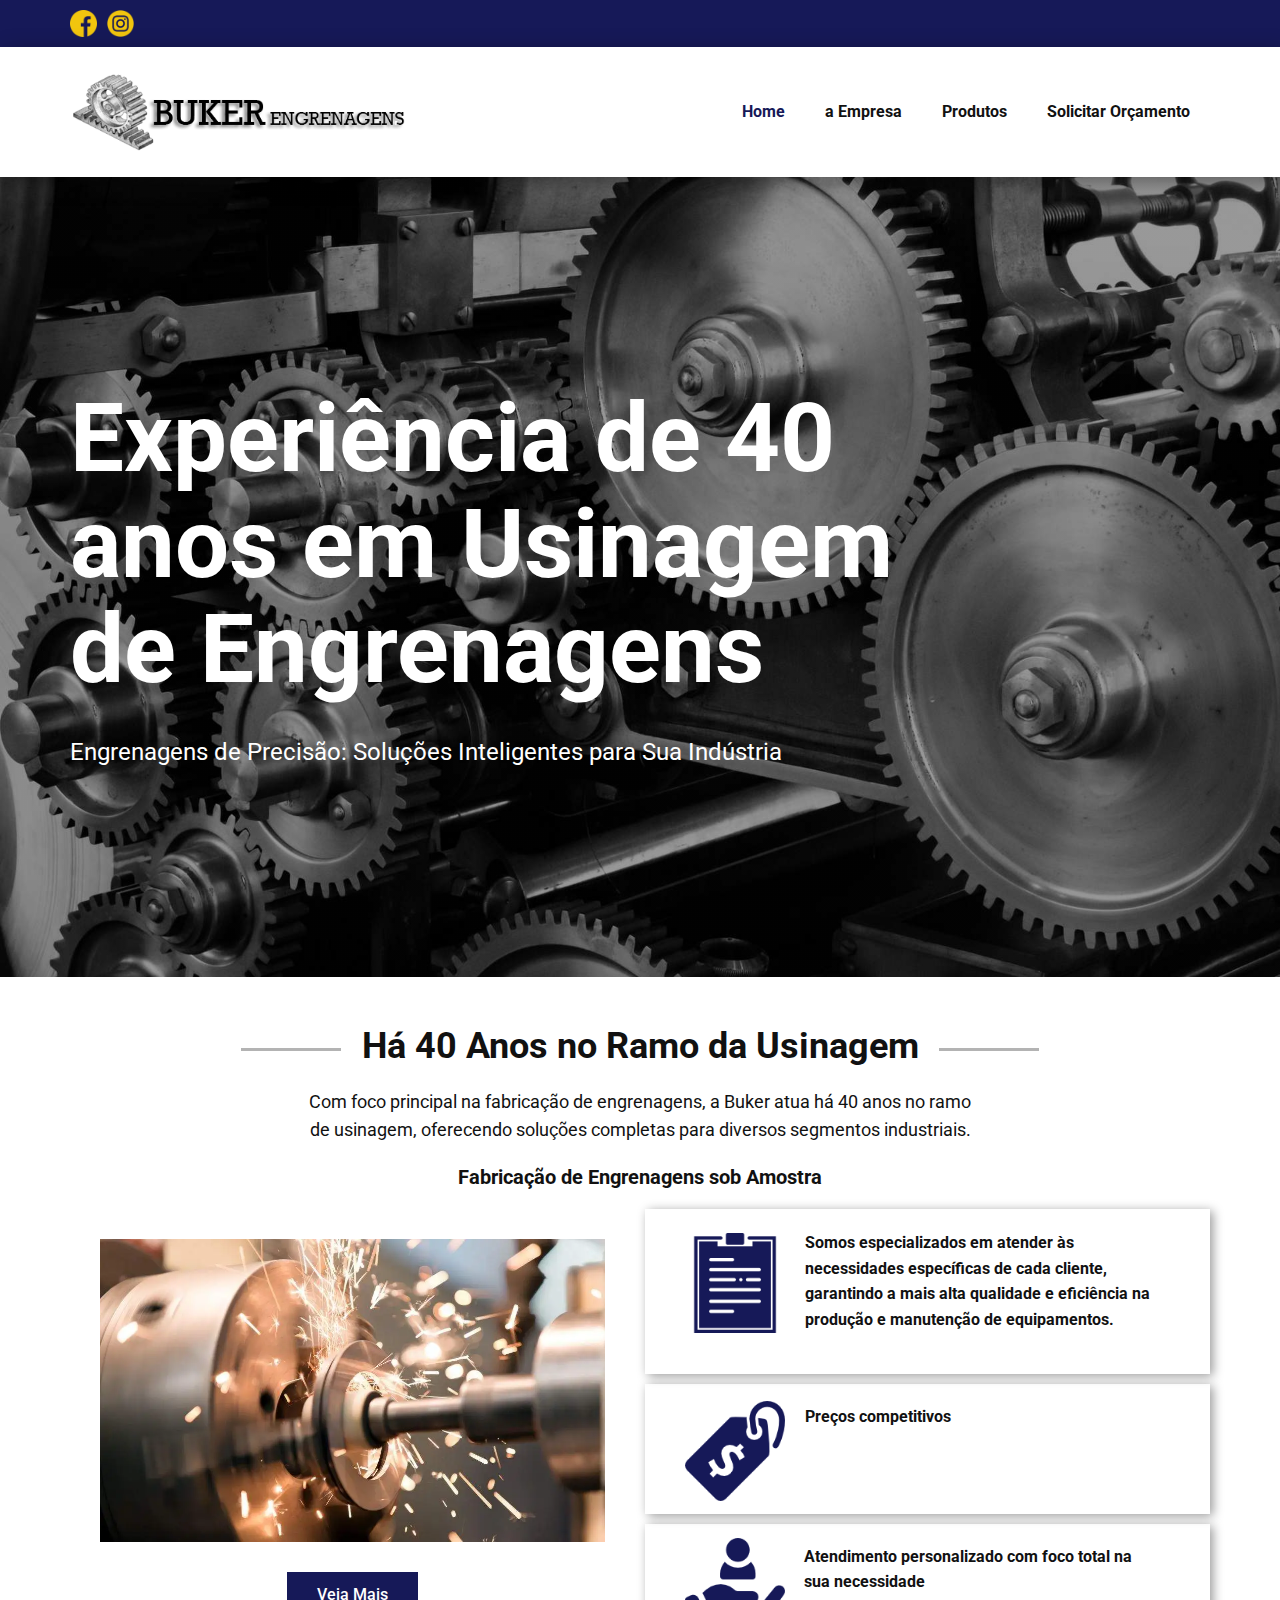
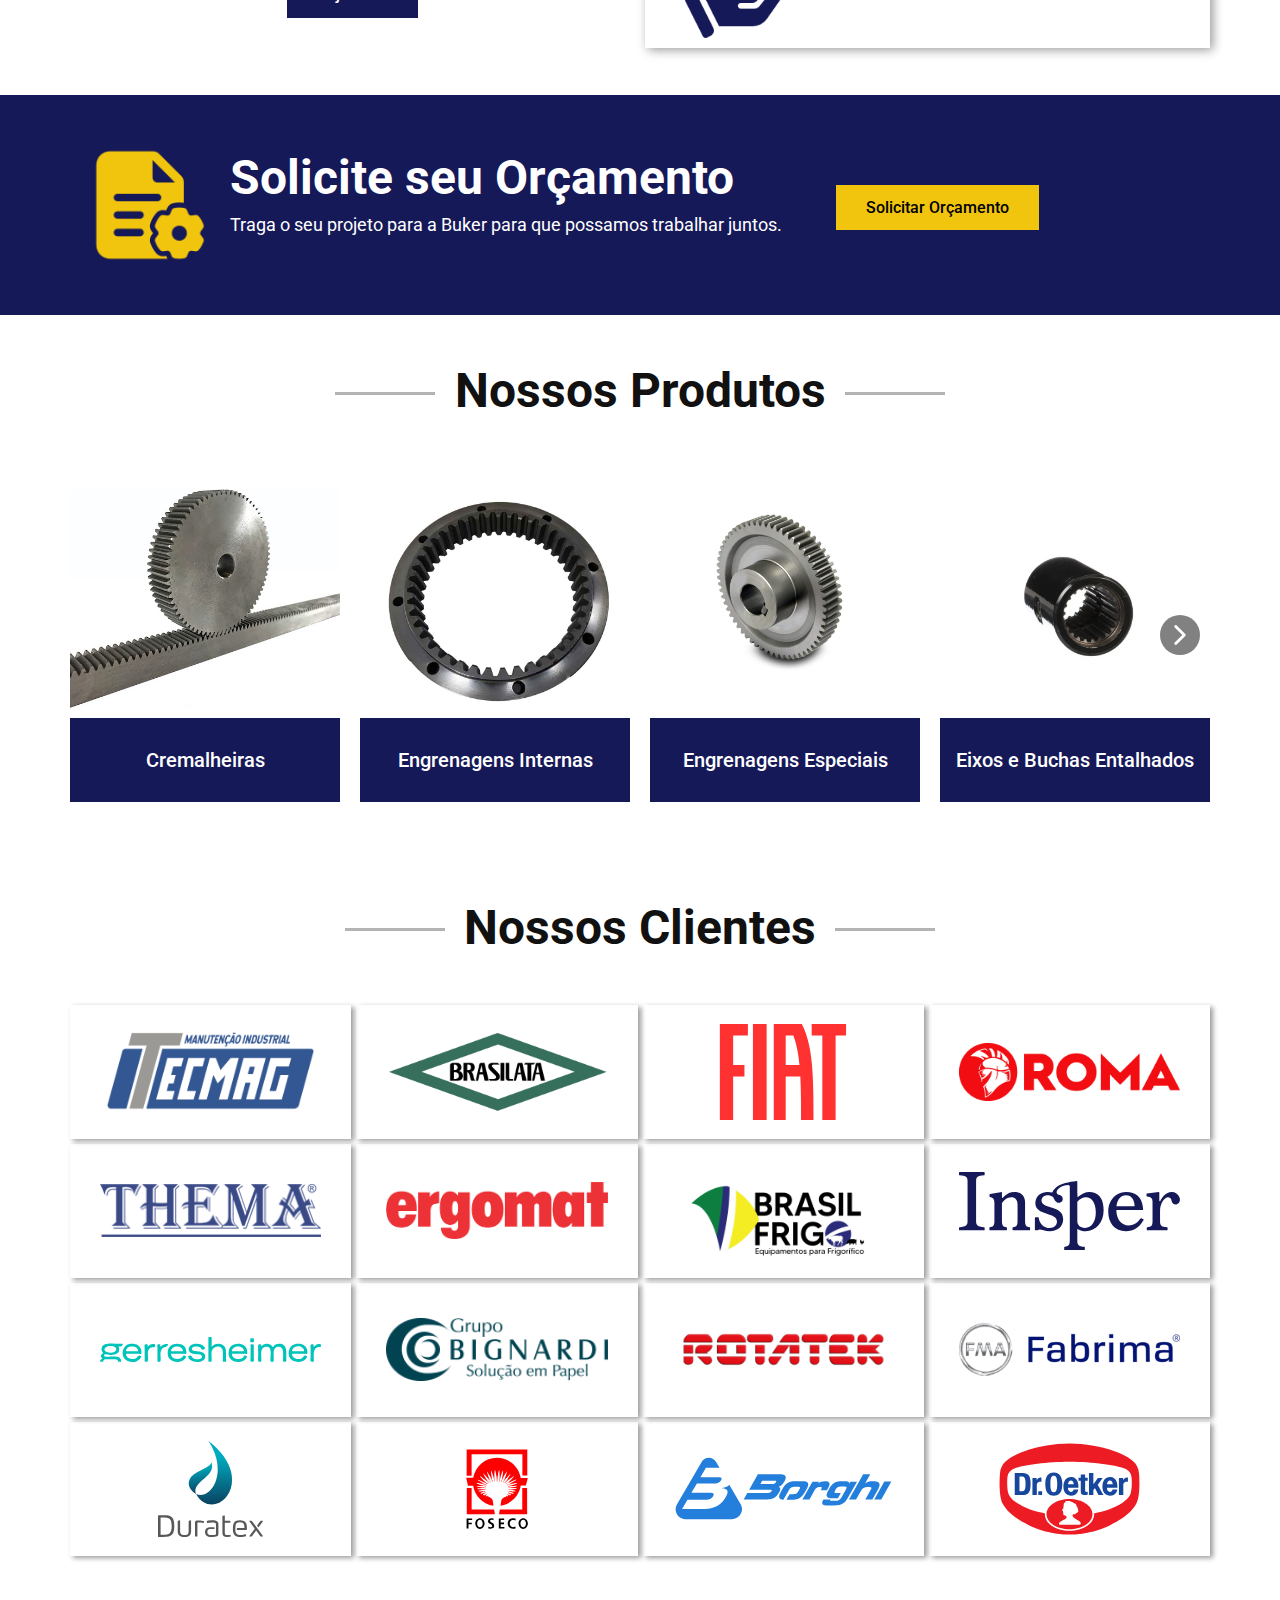
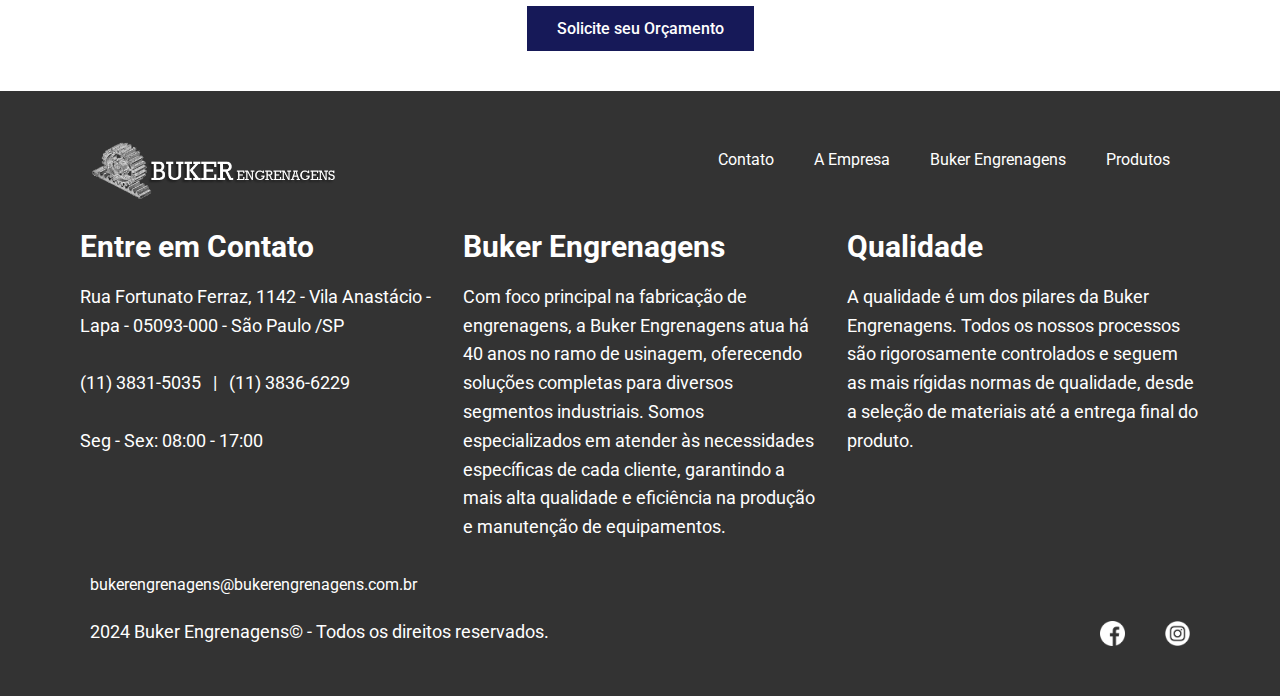
<file: index.html>
<!DOCTYPE html>
<html style="font-size: 16px;" lang="pt"><head>
    <meta name="viewport" content="width=device-width, initial-scale=1.0">
    <meta charset="utf-8">
    <meta name="keywords" content="​Sample Headline">
    <meta name="description" content="">
    <title>Buker Engrenagens</title>
    <link rel="stylesheet" href="nicepage.css" media="screen">
<link rel="stylesheet" href="Buker-Engrenagens.css" media="screen">
    <script class="u-script" type="text/javascript" src="jquery.js" defer=""></script>
    <script class="u-script" type="text/javascript" src="nicepage.js" defer=""></script>
    <meta name="generator" content="Nicepage 5.12.7, nicepage.com">
    <link id="u-theme-google-font" rel="stylesheet" href="https://fonts.googleapis.com/css?family=Roboto:100,100i,300,300i,400,400i,500,500i,700,700i,900,900i">
    
    
    
    
    
    
    
    <script type="application/ld+json">{
		"@context": "http://schema.org",
		"@type": "Organization",
		"name": "Site1",
		"logo": "images/logo1.png",
		"sameAs": [
				"https://facebook.com/name",
				"https://www.instagram.com/name"
		]
}</script>
    <meta name="theme-color" content="#478ac9">
    <meta property="og:title" content="Buker Engrenagens">
    <meta property="og:description" content="">
    <meta property="og:type" content="website">
  <meta data-intl-tel-input-cdn-path="intlTelInput/"></head>
  <body data-home-page="Buker-Engrenagens.html" data-home-page-title="Buker Engrenagens" class="u-body u-xl-mode" data-lang="pt"><header class="u-align-left u-clearfix u-header u-section-row-container" id="sec-3bf4"><div class="u-section-rows">
        <div class="u-custom-color-1 u-hidden-md u-hidden-sm u-hidden-xs u-section-row u-section-row-1" id="sec-46aa">
          <div class="u-clearfix u-sheet u-sheet-1">
            <div class="u-social-icons u-spacing-10 u-social-icons-1">
              <a class="u-social-url" title="facebook" target="_blank" href="https://facebook.com/name"><span class="u-file-icon u-icon u-social-facebook u-social-icon u-text-palette-3-base u-icon-1"><img src="images/1384005-962ef590.png" alt=""></span>
              </a>
              <a class="u-social-url" title="instagram" target="_blank" href="https://www.instagram.com/name"><span class="u-file-icon u-icon u-social-icon u-social-instagram u-text-palette-3-base u-icon-2"><img src="images/3670274-ac657be0.png" alt=""></span>
              </a>
            </div>
          </div>
          
          
          
          
          
        </div>
        <div class="u-box-shadow u-section-row u-sticky u-sticky-5c67 u-section-row-2" id="sec-37e8">
          <div class="u-clearfix u-sheet u-sheet-2">
            <a href="https://nicepage.com" class="u-image u-logo u-image-1" data-image-width="452" data-image-height="106" data-href="Buker-Engrenagens.html">
              <img src="images/logo1.png" class="u-logo-image u-logo-image-1" data-image-width="80" alt="Logo Buker Engrenagens">
            </a>
            <nav data-position="" class="u-menu u-menu-one-level u-offcanvas u-menu-1">
              <div class="menu-collapse" style="font-size: 1rem; letter-spacing: 0px; font-weight: 700;">
                <a class="u-button-style u-custom-active-border-color u-custom-border u-custom-border-color u-custom-borders u-custom-hover-border-color u-custom-left-right-menu-spacing u-custom-padding-bottom u-custom-text-active-color u-custom-text-color u-custom-text-hover-color u-custom-top-bottom-menu-spacing u-nav-link" href="#" style="padding: 4px 6px; font-size: calc(1em + 8px);">
                  <svg class="u-svg-link" viewBox="0 0 24 24"><use xmlns:xlink="http://www.w3.org/1999/xlink" xlink:href="#menu-hamburger"></use></svg>
                  <svg class="u-svg-content" version="1.1" id="menu-hamburger" viewBox="0 0 16 16" x="0px" y="0px" xmlns:xlink="http://www.w3.org/1999/xlink" xmlns="http://www.w3.org/2000/svg"><g><rect y="1" width="16" height="2"></rect><rect y="7" width="16" height="2"></rect><rect y="13" width="16" height="2"></rect>
</g></svg>
                </a>
              </div>
              <div class="u-custom-menu u-nav-container">
                <ul class="u-nav u-unstyled u-nav-1"><li class="u-nav-item"><a class="u-button-style u-nav-link u-text-active-custom-color-1 u-text-hover-palette-3-base" href="Buker-Engrenagens.html" style="padding: 10px 20px;">Home</a>
</li><li class="u-nav-item"><a class="u-button-style u-nav-link u-text-active-custom-color-1 u-text-hover-palette-3-base" href="A-Empresa.html" style="padding: 10px 20px;">a Empresa</a>
</li><li class="u-nav-item"><a class="u-button-style u-nav-link u-text-active-custom-color-1 u-text-hover-palette-3-base" href="Produtos.html" style="padding: 10px 20px;">Produtos</a>
</li><li class="u-nav-item"><a class="u-button-style u-nav-link u-text-active-custom-color-1 u-text-hover-palette-3-base" href="Contato.html" style="padding: 10px 20px;">Solicitar Orçamento</a>
</li></ul>
              </div>
              <div class="u-custom-menu u-nav-container-collapse">
                <div class="u-black u-container-style u-inner-container-layout u-opacity u-opacity-95 u-sidenav">
                  <div class="u-inner-container-layout u-sidenav-overflow">
                    <div class="u-menu-close"></div>
                    <ul class="u-align-center u-nav u-popupmenu-items u-unstyled u-nav-2"><li class="u-nav-item"><a class="u-button-style u-nav-link" href="Buker-Engrenagens.html">Home</a>
</li><li class="u-nav-item"><a class="u-button-style u-nav-link" href="A-Empresa.html">a Empresa</a>
</li><li class="u-nav-item"><a class="u-button-style u-nav-link" href="Produtos.html">Produtos</a>
</li><li class="u-nav-item"><a class="u-button-style u-nav-link" href="Contato.html">Solicitar Orçamento</a>
</li></ul>
                  </div>
                </div>
                <div class="u-black u-menu-overlay u-opacity u-opacity-70"></div>
              </div>
            </nav>
          </div>
          
          
          
          
          
        </div>
      </div></header>
    <section class="u-align-left u-clearfix u-image u-shading u-section-1" src="" data-image-width="5655" data-image-height="3775" id="sec-a240">
      <div class="u-clearfix u-sheet u-sheet-1">
        <h1 class="u-text u-title u-text-1"> Experiência de 40 anos em Usinagem de Engrenagens</h1>
        <p class="u-large-text u-text u-text-variant u-text-2"> Engrenagens de Precisão: Soluções Inteligentes para Sua Indústria</p>
      </div>
    </section>
    <section class="u-align-center-lg u-align-center-md u-align-center-xl u-align-left-sm u-align-left-xs u-clearfix u-section-2" data-image-width="2000" data-image-height="1333" id="sec-a765">
      <div class="u-clearfix u-sheet u-sheet-1">
        <h2 class="u-align-center-xs u-text u-text-default u-text-1">Há 40 Anos no Ramo da Usinagem</h2>
        <div class="u-border-3 u-border-grey-30 u-hidden-md u-hidden-sm u-hidden-xs u-line u-line-horizontal u-line-1"></div>
        <div class="u-border-3 u-border-grey-30 u-hidden-md u-hidden-sm u-hidden-xs u-line u-line-horizontal u-line-2"></div>
        <p class="u-text u-text-2"> Com foco principal na fabricação de engrenagens, a Buker atua há 40 anos no ramo de usinagem, oferecendo soluções completas para diversos segmentos industriais.</p>
        <h3 class="u-align-center-xs u-text u-text-3">Fabricação de Engrenagens sob Amostra</h3>
        <div class="u-clearfix u-expanded-width-lg u-expanded-width-md u-expanded-width-sm u-expanded-width-xs u-gutter-10 u-layout-custom-sm u-layout-custom-xs u-layout-wrap u-layout-wrap-1">
          <div class="u-gutter-0 u-layout">
            <div class="u-layout-row">
              <div class="u-size-30-lg u-size-30-xl u-size-60-md u-size-60-sm u-size-60-xs">
                <div class="u-layout-col">
                  <div class="u-align-left u-container-style u-layout-cell u-left-cell u-size-60 u-layout-cell-1">
                    <div class="u-container-layout u-valign-middle-xl u-valign-top-lg u-valign-top-md u-valign-top-sm u-valign-top-xs u-container-layout-1" src="">
                      <img class="u-expanded-width-xl u-image u-image-1" src="images/types-of-machining.jpg.webp" data-image-width="1000" data-image-height="600">
                      <a href="A-Empresa.html" class="u-active-custom-color-1 u-border-none u-btn u-button-style u-hover-palette-3-base u-btn-1">Veja Mais</a>
                    </div>
                  </div>
                </div>
              </div>
              <div class="u-size-30-lg u-size-30-xl u-size-60-md u-size-60-sm u-size-60-xs">
                <div class="u-layout-col">
                  <div class="u-align-left u-container-style u-layout-cell u-right-cell u-size-20 u-layout-cell-2">
                    <div class="u-container-layout u-container-layout-2">
                      <p class="u-text u-text-4"> Somos especializados em atender às necessidades específicas de cada cliente, garantindo a mais alta qualidade e eficiência na produção e manutenção de equipamentos.</p><span class="u-file-icon u-icon u-text-custom-color-1 u-icon-1"><img src="images/149895-c95aa8e6.png" alt=""></span>
                    </div>
                  </div>
                  <div class="u-align-left u-container-style u-layout-cell u-right-cell u-size-20 u-layout-cell-3">
                    <div class="u-container-layout u-container-layout-3"><span class="u-file-icon u-icon u-text-custom-color-1 u-icon-2"><img src="images/1437-469e983c.png" alt=""></span>
                      <p class="u-text u-text-5">Preços competitivos</p>
                    </div>
                  </div>
                  <div class="u-align-left u-container-style u-layout-cell u-right-cell u-size-20 u-layout-cell-4">
                    <div class="u-container-layout u-container-layout-4"><span class="u-file-icon u-icon u-text-custom-color-1 u-icon-3"><img src="images/686348-fe383dad.png" alt=""></span>
                      <p class="u-text u-text-6">Atendimento personalizado com foco total na sua necessidade</p>
                    </div>
                  </div>
                </div>
              </div>
            </div>
          </div>
        </div>
      </div>
    </section>
    <section class="u-clearfix u-custom-color-1 u-section-3" id="sec-63ef">
      <div class="u-clearfix u-sheet u-valign-middle-xs u-sheet-1"><span class="u-file-icon u-icon u-text-palette-3-base u-icon-1"><img src="images/9720920-7d7583ed.png" alt=""></span>
        <h2 class="u-text u-text-default-lg u-text-default-md u-text-default-sm u-text-default-xl u-text-1">Solicite seu Orçamento</h2>
        <p class="u-text u-text-default-lg u-text-default-md u-text-default-sm u-text-default-xl u-text-2">Traga o seu projeto para a Buker para que possamos trabalhar juntos.</p>
        <a href="Contato.html" class="u-active-palette-3-base u-border-none u-btn u-button-style u-hover-white u-palette-3-base u-text-active-black u-text-black u-text-hover-black u-btn-1">Solicitar Orçamento</a>
      </div>
    </section>
    <section class="u-align-center u-clearfix u-section-4" id="sec-e44d">
      <div class="u-clearfix u-sheet u-valign-middle-lg u-valign-middle-md u-valign-middle-sm u-valign-middle-xs u-sheet-1">
        <h2 class="u-text u-text-default u-text-1">Nossos Produtos</h2>
        <div class="u-border-3 u-border-grey-30 u-line u-line-horizontal u-line-1"></div>
        <div class="u-border-3 u-border-grey-30 u-line u-line-horizontal u-line-2"></div>
        <div class="u-expanded-width u-layout-horizontal u-list u-list-1">
          <div class="u-repeater u-repeater-1">
            <div class="u-container-style u-list-item u-repeater-item">
              <div class="u-container-layout u-similar-container u-container-layout-1">
                <img class="u-expanded-width u-image u-image-contain u-image-default u-image-1" src="images/metric_gear_rack.jpg" alt="" data-image-width="500" data-image-height="405">
                <div class="u-align-center-lg u-align-center-md u-align-center-sm u-align-center-xs u-container-style u-custom-color-1 u-expanded-width-lg u-expanded-width-md u-expanded-width-sm u-expanded-width-xs u-group u-shape-rectangle u-group-1">
                  <div class="u-container-layout u-valign-middle u-container-layout-2">
                    <h3 class="u-text u-text-default u-text-2">Cremalheiras</h3>
                  </div>
                </div>
              </div>
            </div>
            <div class="u-container-style u-list-item u-repeater-item">
              <div class="u-container-layout u-similar-container u-container-layout-3">
                <img class="u-expanded-width u-image u-image-contain u-image-default u-image-2" src="images/106059-1.jpg" alt="" data-image-width="800" data-image-height="800">
                <div class="u-align-center-lg u-align-center-md u-align-center-sm u-align-center-xs u-container-style u-custom-color-1 u-expanded-width-lg u-expanded-width-md u-expanded-width-sm u-expanded-width-xs u-group u-shape-rectangle u-group-2">
                  <div class="u-container-layout u-valign-middle u-container-layout-4">
                    <h3 class="u-text u-text-default u-text-3">Engrenagens Internas</h3>
                  </div>
                </div>
              </div>
            </div>
            <div class="u-container-style u-list-item u-repeater-item">
              <div class="u-container-layout u-similar-container u-container-layout-5">
                <img class="u-expanded-width u-image u-image-contain u-image-default u-image-3" src="images/engrenagem-dentes-retos-1024x717.jpg" alt="" data-image-width="1024" data-image-height="717">
                <div class="u-align-center-lg u-align-center-md u-align-center-sm u-align-center-xs u-container-style u-custom-color-1 u-expanded-width-lg u-expanded-width-md u-expanded-width-sm u-expanded-width-xs u-group u-shape-rectangle u-group-3">
                  <div class="u-container-layout u-valign-middle u-container-layout-6">
                    <h3 class="u-text u-text-default u-text-4">Engrenagens Especiais</h3>
                  </div>
                </div>
              </div>
            </div>
            <div class="u-container-style u-list-item u-repeater-item">
              <div class="u-container-layout u-similar-container u-container-layout-7">
                <img class="u-expanded-width u-image u-image-contain u-image-default u-image-4" src="images/183042-800-auto.webp" alt="" data-image-width="250" data-image-height="250">
                <div class="u-align-center-lg u-align-center-md u-align-center-sm u-align-center-xs u-container-style u-custom-color-1 u-expanded-width-lg u-expanded-width-md u-expanded-width-sm u-expanded-width-xs u-group u-shape-rectangle u-group-4">
                  <div class="u-container-layout u-valign-middle u-container-layout-8">
                    <h3 class="u-text u-text-default u-text-5">Eixos e Buchas Entalhados</h3>
                  </div>
                </div>
              </div>
            </div>
            <div class="u-container-style u-list-item u-repeater-item">
              <div class="u-container-layout u-similar-container u-container-layout-9">
                <img class="u-expanded-width u-image u-image-contain u-image-default u-image-5" src="images/engrenagem-conica-de-dentes-retos-modulo-2-z-16-z-32-r12-25bb345f.webp" alt="" data-image-width="250" data-image-height="200">
                <div class="u-align-center-lg u-align-center-md u-align-center-sm u-align-center-xs u-container-style u-custom-color-1 u-expanded-width-lg u-expanded-width-md u-expanded-width-sm u-expanded-width-xs u-group u-shape-rectangle u-group-5">
                  <div class="u-container-layout u-valign-middle u-container-layout-10">
                    <h3 class="u-text u-text-default u-text-6">Engrenagens Cônicas</h3>
                  </div>
                </div>
              </div>
            </div>
          </div>
          <a class="u-absolute-vcenter u-gallery-nav u-gallery-nav-prev u-grey-70 u-icon-circle u-opacity u-opacity-70 u-spacing-10 u-text-white u-gallery-nav-1" href="#" role="button">
            <span aria-hidden="true">
              <svg viewBox="0 0 451.847 451.847"><path d="M97.141,225.92c0-8.095,3.091-16.192,9.259-22.366L300.689,9.27c12.359-12.359,32.397-12.359,44.751,0
c12.354,12.354,12.354,32.388,0,44.748L173.525,225.92l171.903,171.909c12.354,12.354,12.354,32.391,0,44.744
c-12.354,12.365-32.386,12.365-44.745,0l-194.29-194.281C100.226,242.115,97.141,234.018,97.141,225.92z"></path></svg>
            </span>
            <span class="sr-only">
              <svg viewBox="0 0 451.847 451.847"><path d="M97.141,225.92c0-8.095,3.091-16.192,9.259-22.366L300.689,9.27c12.359-12.359,32.397-12.359,44.751,0
c12.354,12.354,12.354,32.388,0,44.748L173.525,225.92l171.903,171.909c12.354,12.354,12.354,32.391,0,44.744
c-12.354,12.365-32.386,12.365-44.745,0l-194.29-194.281C100.226,242.115,97.141,234.018,97.141,225.92z"></path></svg>
            </span>
          </a>
          <a class="u-absolute-vcenter u-gallery-nav u-gallery-nav-next u-grey-70 u-icon-circle u-opacity u-opacity-70 u-spacing-10 u-text-white u-gallery-nav-2" href="#" role="button">
            <span aria-hidden="true">
              <svg viewBox="0 0 451.846 451.847"><path d="M345.441,248.292L151.154,442.573c-12.359,12.365-32.397,12.365-44.75,0c-12.354-12.354-12.354-32.391,0-44.744
L278.318,225.92L106.409,54.017c-12.354-12.359-12.354-32.394,0-44.748c12.354-12.359,32.391-12.359,44.75,0l194.287,194.284
c6.177,6.18,9.262,14.271,9.262,22.366C354.708,234.018,351.617,242.115,345.441,248.292z"></path></svg>
            </span>
            <span class="sr-only">
              <svg viewBox="0 0 451.846 451.847"><path d="M345.441,248.292L151.154,442.573c-12.359,12.365-32.397,12.365-44.75,0c-12.354-12.354-12.354-32.391,0-44.744
L278.318,225.92L106.409,54.017c-12.354-12.359-12.354-32.394,0-44.748c12.354-12.359,32.391-12.359,44.75,0l194.287,194.284
c6.177,6.18,9.262,14.271,9.262,22.366C354.708,234.018,351.617,242.115,345.441,248.292z"></path></svg>
            </span>
          </a>
        </div>
      </div>
    </section>
    <section class="u-clearfix u-section-5" id="sec-f873">
      <div class="u-clearfix u-sheet u-sheet-1">
        <h2 class="u-align-center u-text u-text-default u-text-1">Nossos Clientes</h2>
        <div class="u-border-3 u-border-grey-30 u-line u-line-horizontal u-line-1"></div>
        <div class="u-border-3 u-border-grey-30 u-line u-line-horizontal u-line-2"></div>
        <div class="u-expanded-width u-list u-list-1">
          <div class="u-repeater u-repeater-1">
            <div class="u-container-style u-list-item u-repeater-item u-shape-rectangle u-list-item-1">
              <div class="u-container-layout u-similar-container u-container-layout-1">
                <img alt="Logo Tecmag" class="u-expanded-width u-image u-image-contain u-image-default u-image-1" data-image-width="2048" data-image-height="847" src="images/Logo_1-2048x847.png">
              </div>
            </div>
            <div class="u-container-style u-list-item u-repeater-item u-shape-rectangle u-list-item-2">
              <div class="u-container-layout u-similar-container u-container-layout-2">
                <img alt="Logo Brasilata" class="u-expanded-width u-image u-image-contain u-image-default u-image-2" data-image-width="297" data-image-height="112" src="images/logo2.png">
              </div>
            </div>
            <div class="u-container-style u-list-item u-repeater-item u-shape-rectangle u-list-item-3">
              <div class="u-container-layout u-similar-container u-container-layout-3">
                <img alt="Logo Fiat" class="u-expanded-width u-image u-image-contain u-image-default u-image-3" data-image-width="267" data-image-height="150" src="images/FIAT_logo_20201.svg">
              </div>
            </div>
            <div class="u-container-style u-list-item u-repeater-item u-shape-rectangle u-list-item-4">
              <div class="u-container-layout u-similar-container u-container-layout-4">
                <img alt="Logo Grupo Roma" class="u-expanded-width u-image u-image-contain u-image-default u-image-4" data-image-width="1172" data-image-height="308" src="images/lotoripo-roma-vermelho.png">
              </div>
            </div>
            <div class="u-container-style u-list-item u-repeater-item u-shape-rectangle u-list-item-5">
              <div class="u-container-layout u-similar-container u-container-layout-5">
                <img alt="Logo Thema" class="u-expanded-width u-image u-image-contain u-image-default u-image-5" data-image-width="218" data-image-height="52" src="images/logo11.png">
              </div>
            </div>
            <div class="u-container-style u-list-item u-repeater-item u-shape-rectangle u-list-item-6">
              <div class="u-container-layout u-similar-container u-container-layout-6">
                <img alt="Logo Ergomat" class="u-expanded-width u-image u-image-contain u-image-default u-image-6" data-image-width="500" data-image-height="129" src="images/logo-ergomat-site.png">
              </div>
            </div>
            <div class="u-container-style u-list-item u-repeater-item u-shape-rectangle u-list-item-7">
              <div class="u-container-layout u-similar-container u-container-layout-7">
                <img alt="Logo Brasil Frigo" class="u-expanded-width u-image u-image-contain u-image-default u-image-7" data-image-width="2048" data-image-height="920" src="images/logo-final-branco-01-2048x9201.png">
              </div>
            </div>
            <div class="u-container-style u-list-item u-repeater-item u-shape-rectangle u-list-item-8">
              <div class="u-container-layout u-similar-container u-container-layout-8">
                <img alt="Logo Insper" class="u-expanded-width u-image u-image-contain u-image-default u-image-8" data-image-width="300" data-image-height="106" src="images/insper.svg">
              </div>
            </div>
            <div class="u-container-style u-list-item u-repeater-item u-shape-rectangle u-list-item-9">
              <div class="u-container-layout u-similar-container u-container-layout-9">
                <img alt="Logo Gerresheimer" class="u-expanded-width u-image u-image-contain u-image-default u-image-9" data-image-width="1796" data-image-height="206" src="images/Gerresheimer-logo.svg">
              </div>
            </div>
            <div class="u-container-style u-list-item u-repeater-item u-shape-rectangle u-list-item-10">
              <div class="u-container-layout u-similar-container u-container-layout-10">
                <img alt="Logo Bignardi Papéis" class="u-expanded-width u-image u-image-contain u-image-default u-image-10" data-image-width="210" data-image-height="60" src="images/logo-grupo-bignardi.webp">
              </div>
            </div>
            <div class="u-container-style u-list-item u-repeater-item u-shape-rectangle u-list-item-11">
              <div class="u-container-layout u-similar-container u-container-layout-11">
                <img alt="Logo Rotatek" class="u-expanded-width u-image u-image-contain u-image-default u-image-11" data-image-width="2048" data-image-height="488" src="images/Logo-Rotatek_Vermelho-3D-2048x488.png">
              </div>
            </div>
            <div class="u-container-style u-list-item u-repeater-item u-shape-rectangle u-list-item-12">
              <div class="u-container-layout u-similar-container u-container-layout-12">
                <img alt="Logo Fabrima" class="u-expanded-width u-image u-image-contain u-image-default u-image-12" data-image-width="310" data-image-height="75" src="images/fabrima-login-e1480716057751.png">
              </div>
            </div>
            <div class="u-container-style u-list-item u-repeater-item u-shape-rectangle u-list-item-13">
              <div class="u-container-layout u-similar-container u-container-layout-13">
                <img alt="Logo Duratex" class="u-expanded-width u-image u-image-contain u-image-default u-image-13" data-image-width="200" data-image-height="184" src="images/duratex-seeklogo.svg">
              </div>
            </div>
            <div class="u-container-style u-list-item u-repeater-item u-shape-rectangle u-list-item-14">
              <div class="u-container-layout u-similar-container u-container-layout-14">
                <img alt="Logo Foseco" class="u-expanded-width u-image u-image-contain u-image-default u-image-14" data-image-width="194" data-image-height="150" src="images/foseco-dokum-seeklogo.svg">
              </div>
            </div>
            <div class="u-container-style u-list-item u-repeater-item u-shape-rectangle u-list-item-15">
              <div class="u-container-layout u-similar-container u-container-layout-15">
                <img alt="Logo Borghi" class="u-expanded-width u-image u-image-contain u-image-default u-image-15" data-image-width="300" data-image-height="91" src="images/LOGO-bianco.svg">
              </div>
            </div>
            <div class="u-container-style u-list-item u-repeater-item u-shape-rectangle u-list-item-16">
              <div class="u-container-layout u-similar-container u-container-layout-16">
                <img alt="Logo Dr. Oatker" class="u-expanded-width u-image u-image-contain u-image-default u-image-16" data-image-width="550" data-image-height="350" src="images/Dr._Oetker-Logo11.svg">
              </div>
            </div>
          </div>
        </div>
        <a href="Contato.html" class="u-active-custom-color-1 u-border-none u-btn u-button-style u-hover-palette-3-base u-btn-1">Solicite seu Orçamento</a>
      </div>
    </section>
    
    
    
    <footer class="u-clearfix u-footer u-grey-80 u-footer" id="sec-55ea"><div class="u-clearfix u-sheet u-sheet-1">
        <a href="https://nicepage.com/website-mockup" class="u-image u-logo u-image-1" data-image-width="452" data-image-height="106">
          <img src="images/logo.png" class="u-logo-image u-logo-image-1">
        </a>
        <nav class="u-hidden-md u-hidden-sm u-hidden-xs u-menu u-menu-dropdown u-offcanvas u-menu-1">
          <div class="menu-collapse">
            <a class="u-button-style u-nav-link" href="#">
              <svg class="u-svg-link" viewBox="0 0 24 24"><use xmlns:xlink="http://www.w3.org/1999/xlink" xlink:href="#svg-4977"></use></svg>
              <svg class="u-svg-content" version="1.1" id="svg-4977" viewBox="0 0 16 16" x="0px" y="0px" xmlns:xlink="http://www.w3.org/1999/xlink" xmlns="http://www.w3.org/2000/svg"><g><rect y="1" width="16" height="2"></rect><rect y="7" width="16" height="2"></rect><rect y="13" width="16" height="2"></rect>
</g></svg>
            </a>
          </div>
          <div class="u-nav-container">
            <ul class="u-nav u-unstyled"><li class="u-nav-item"><a class="u-button-style u-nav-link" href="Contato.html">Contato</a>
</li><li class="u-nav-item"><a class="u-button-style u-nav-link" href="A-Empresa.html">A Empresa</a>
</li><li class="u-nav-item"><a class="u-button-style u-nav-link" href="Buker-Engrenagens.html">Buker Engrenagens</a>
</li><li class="u-nav-item"><a class="u-button-style u-nav-link" href="Produtos.html">Produtos</a>
</li></ul>
          </div>
          <div class="u-nav-container-collapse">
            <div class="u-black u-container-style u-inner-container-layout u-opacity u-opacity-95 u-sidenav">
              <div class="u-inner-container-layout u-sidenav-overflow">
                <div class="u-menu-close"></div>
                <ul class="u-align-center u-nav u-popupmenu-items u-unstyled u-nav-2"><li class="u-nav-item"><a class="u-button-style u-nav-link" href="Contato.html">Contato</a>
</li><li class="u-nav-item"><a class="u-button-style u-nav-link" href="A-Empresa.html">A Empresa</a>
</li><li class="u-nav-item"><a class="u-button-style u-nav-link" href="Buker-Engrenagens.html">Buker Engrenagens</a>
</li><li class="u-nav-item"><a class="u-button-style u-nav-link" href="Produtos.html">Produtos</a>
</li></ul>
              </div>
            </div>
            <div class="u-black u-menu-overlay u-opacity u-opacity-70"></div>
          </div>
        </nav>
        <div class="u-expanded-width u-list u-list-1">
          <div class="u-repeater u-repeater-1">
            <div class="u-container-style u-list-item u-repeater-item">
              <div class="u-container-layout u-similar-container u-valign-top-md u-valign-top-sm u-valign-top-xs u-container-layout-1">
                <h2 class="u-text u-text-default u-text-1">Entre em Contato</h2>
                <p class="u-text u-text-default u-text-2"> Rua Fortunato Ferraz, 1142 - Vila Anastácio - Lapa - 05093-000 - São Paulo /SP<br>
                  <br>(11) 3831-5035&nbsp; &nbsp;|&nbsp; &nbsp;(11) 3836-6229<br>
                  <br>Seg - Sex: 08:00 - 17:00
                </p>
              </div>
            </div>
            <div class="u-container-style u-list-item u-repeater-item">
              <div class="u-container-layout u-similar-container u-valign-top-md u-valign-top-sm u-valign-top-xs u-container-layout-2">
                <h2 class="u-text u-text-default u-text-3">Buker Engrenagens</h2>
                <p class="u-text u-text-default u-text-4"> Com foco principal na fabricação de engrenagens, a Buker Engrenagens atua há 40 anos no ramo de usinagem, oferecendo soluções completas para diversos segmentos industriais. Somos especializados em atender às necessidades específicas de cada cliente, garantindo a mais alta qualidade e eficiência na produção e manutenção de equipamentos.</p>
              </div>
            </div>
            <div class="u-container-style u-list-item u-repeater-item">
              <div class="u-container-layout u-similar-container u-valign-top-md u-valign-top-sm u-valign-top-xs u-container-layout-3">
                <h2 class="u-text u-text-default u-text-5">Qualidade</h2>
                <p class="u-text u-text-default u-text-6"> A qualidade é um dos pilares da Buker Engrenagens. Todos os nossos processos são rigorosamente controlados e seguem as mais rígidas normas de qualidade, desde a seleção de materiais até a entrega final do produto.</p>
              </div>
            </div>
          </div>
        </div>
        <a href="mailto:bukerengrenagens@bukerengrenagens.com.br?subject=Contato%20Comercial" class="u-border-active-palette-2-base u-border-hover-palette-3-base u-border-none u-btn u-button-style u-none u-text-active-white u-text-body-alt-color u-text-hover-palette-3-base u-btn-1">bukerengrenagens@bukerengrenagens.com.br</a>
        <p class="u-align-center-xs u-align-left-lg u-align-left-md u-align-left-sm u-align-left-xl u-text u-text-7"> 2024&nbsp;Buker Engrenagens© -&nbsp;Todos os direitos reservados.</p>
        <div class="u-social-icons u-spacing-40 u-social-icons-1">
          <a class="u-social-url" title="facebook" target="_blank" href=""><span class="u-file-icon u-icon u-social-facebook u-social-icon u-text-white u-icon-1"><img src="images/1384005-99495e7f.png" alt=""></span>
          </a>
          <a class="u-social-url" title="instagram" target="_blank" href=""><span class="u-file-icon u-icon u-social-icon u-social-instagram u-text-white u-icon-2"><img src="images/3670274-da6379b7.png" alt=""></span>
          </a>
        </div>
      </div></footer>
  
</body></html>
</file>
